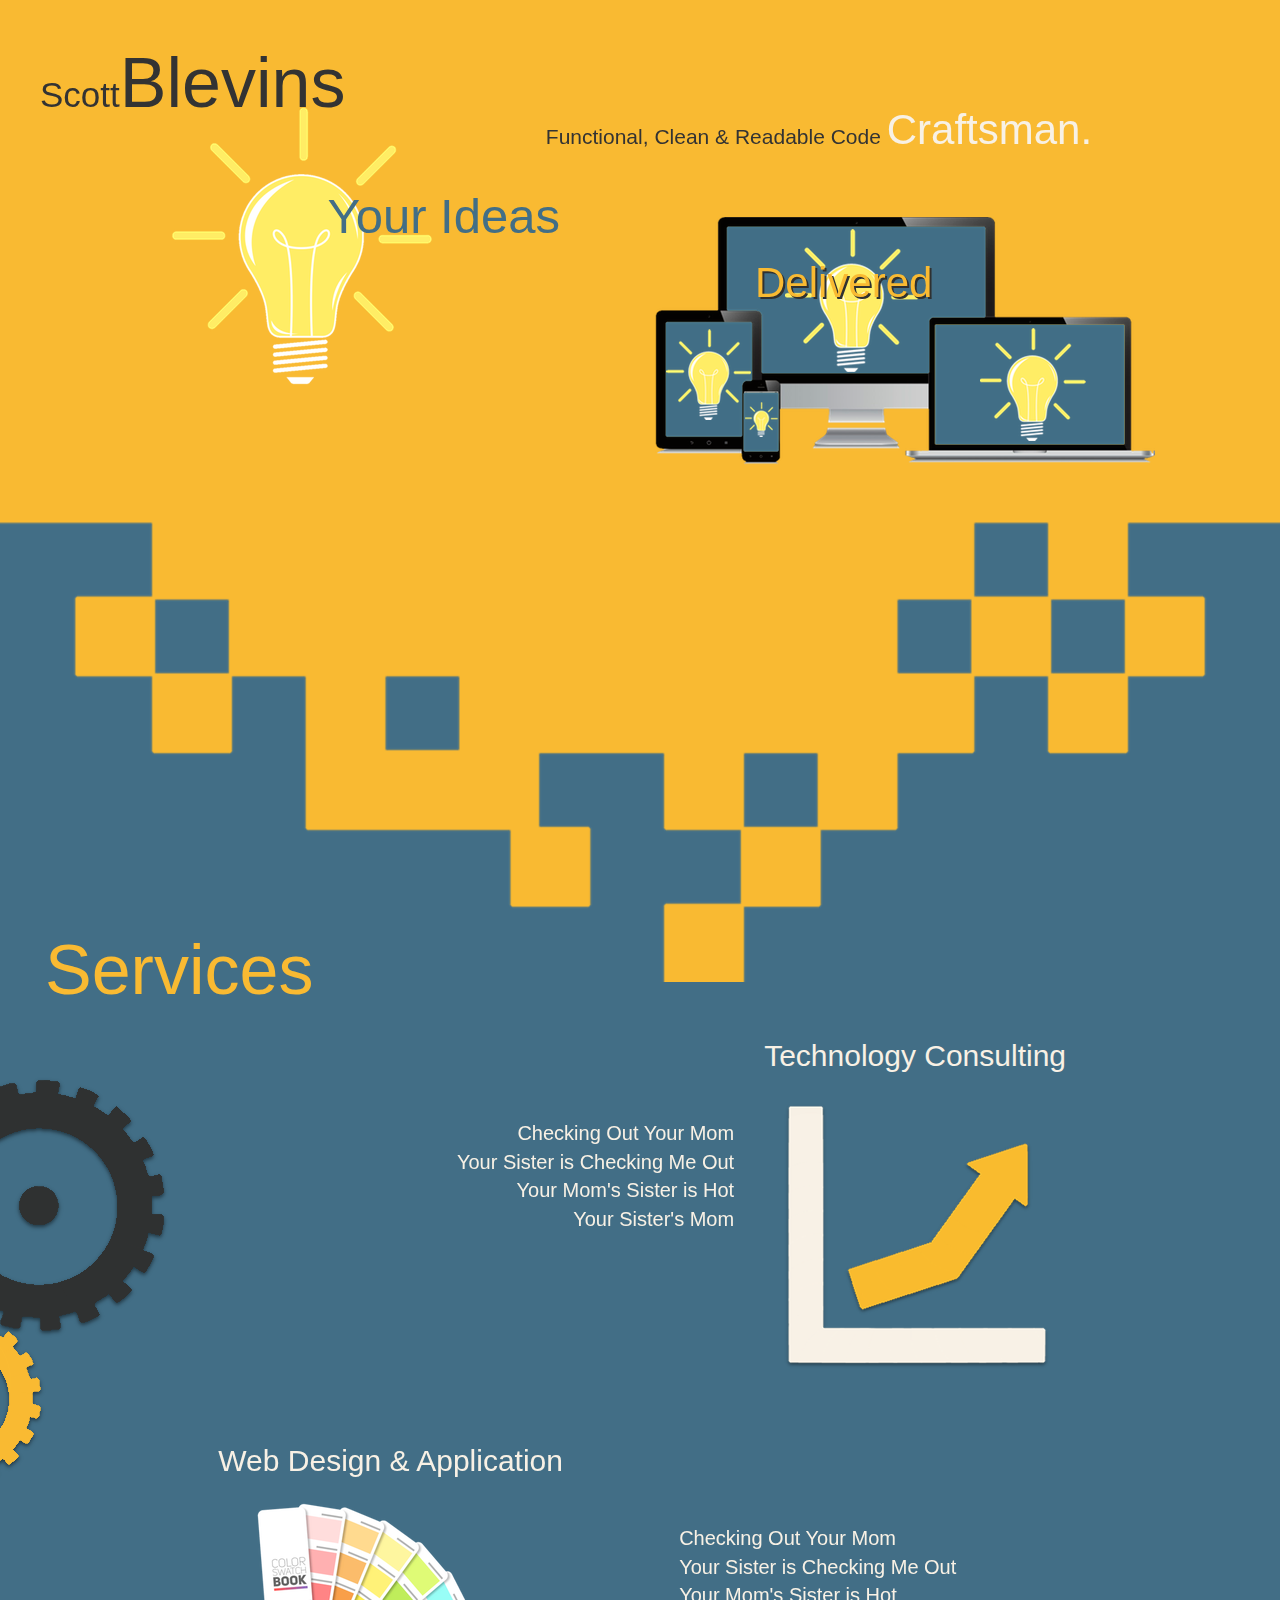
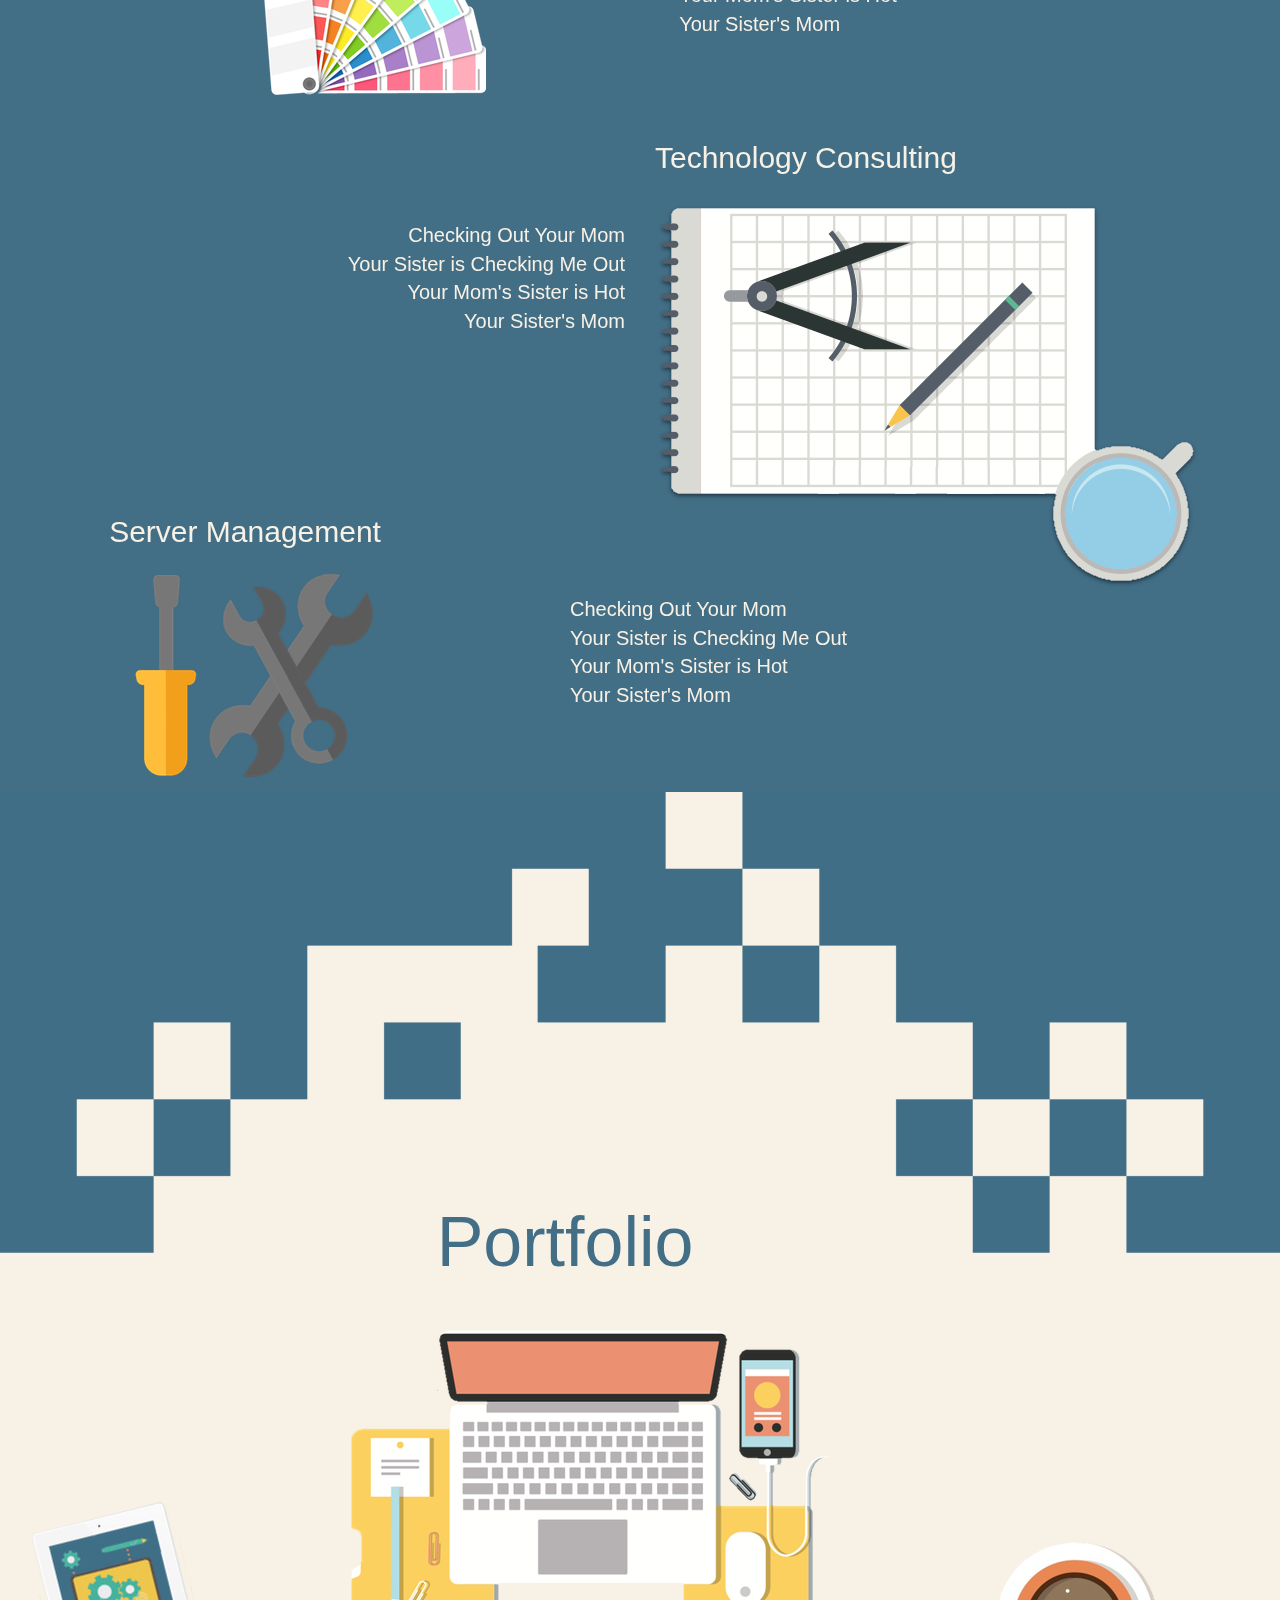
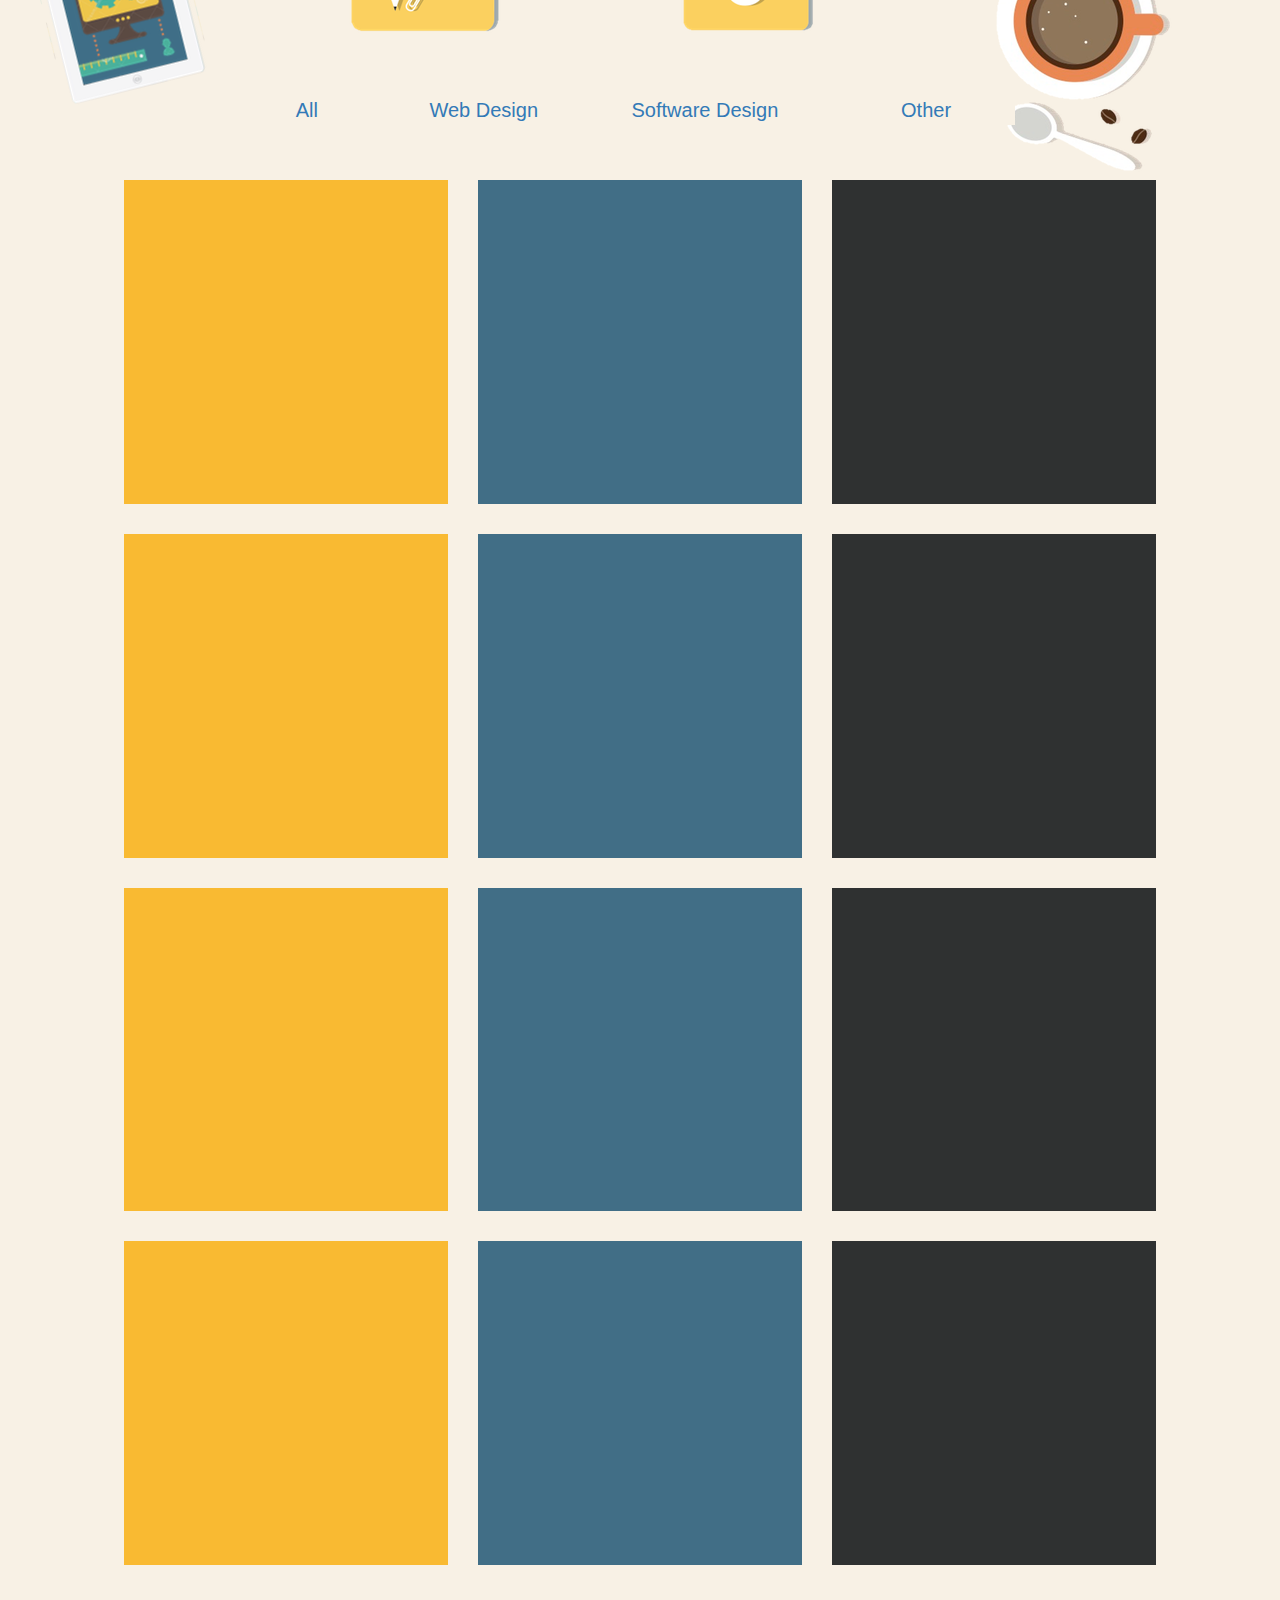
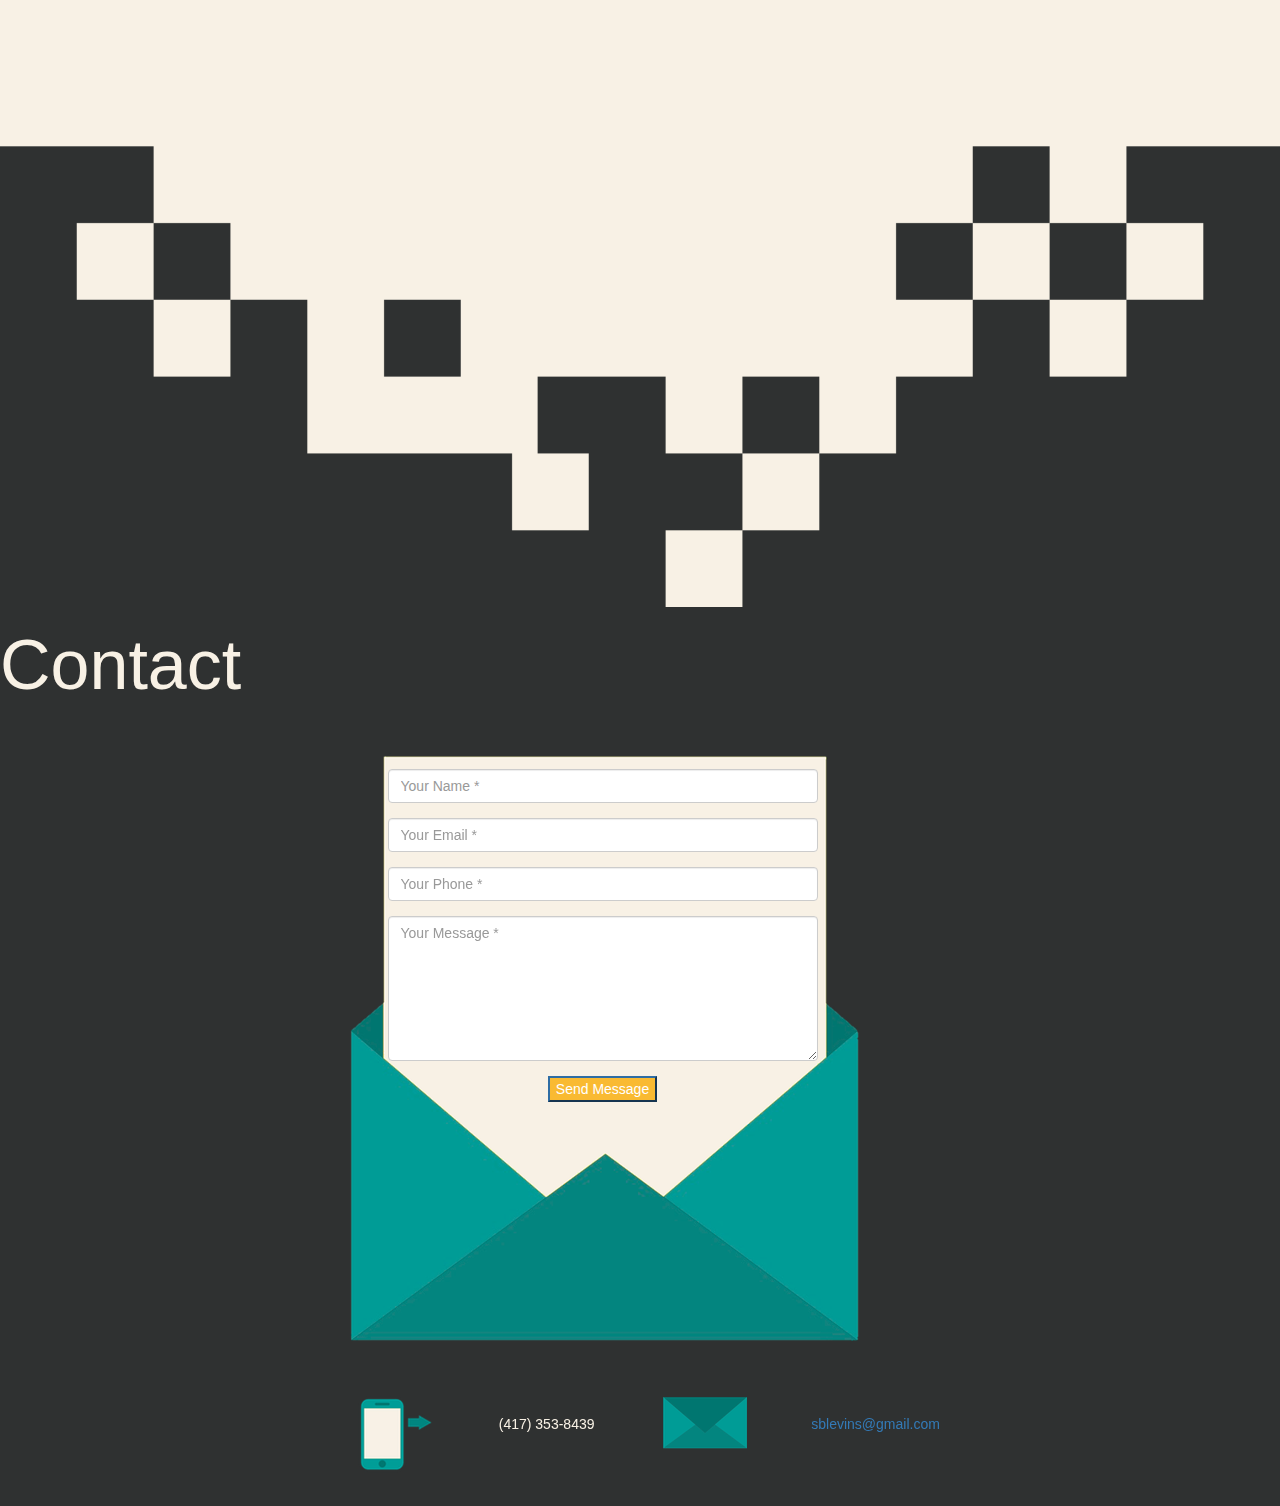
<file: index.html>
<!DOCTYPE html>
<html>
<head>
<title>Scott Blevins - Software Engineer</title>
  <link rel="stylesheet" type="text/css" href="css/bootstrap.min.css">
  <link rel="stylesheet" type="text/css" href="css/style.css">
</head>
<body>
  <div class="container orange-background">
    <div class="row">
  <div id="logo" class="col-md-6" >
    <h1> <span>Scott</span>Blevins</h1>
  </div>
</div>
</div>
<section id="header">
<div class="container orange-background" >
  <div class="row" id="tagline">
    <div class="col-md-6 col-md-offset-5">
      <p>Functional, Clean &amp; Readable Code <span>Craftsman.</span></p>
    </div>
  </div>
  <div class="row">
    <div class="col-md-3" id="lightbulb">
      <img src="images/lightbulb.png">
    </div>
    <div class="col-md-3" id="ideas">
      <h2>Your Ideas </h2>
    </div>
    <div class="col-md-6" id="responsive-lightbulbs">
      <img src="images/delivered.png">
      <h2>Delivered</h2>
    </div>
  </div>
  <div id="orange-transition" class="transition">
    <img src="images/blue_transition.png">
  </div>
</div>
</section>

<section id="services">
<div class="container blue-background">
  <div class="row section-title">
    <div class="col-md-4 col-sm-12">
      <h2>Services</h2>
    </div>
  </div>
  <div class="row">
    <div class="col-md-1" id="gears">
      <img src="images/gears.png">
    </div>
    <div class="col-md-6 list list-left">
      <ul>
        <li>Checking Out Your Mom</li>
        <li>Your Sister is Checking Me Out</li>
        <li>Your Mom's Sister is Hot</li>
        <li>Your Sister's Mom</li>
      </ul>
    </div>
    <div class="col-md-5">
      <h2 class="service-title">Technology Consulting<h2>
        <img src="images/chart.png" id="chart">
    </div>
  </div>
  <div class="row" id="web-design">
    <div class="col-md-5 col-md-offset-1">
      <h2 class="service-title">Web Design &amp; Application<h2>
        <img src="images/swatch.png">
    </div>
    <div class="col-md-5 list list-right">
      <ul>
        <li>Checking Out Your Mom</li>
        <li>Your Sister is Checking Me Out</li>
        <li>Your Mom's Sister is Hot</li>
        <li>Your Sister's Mom</li>
      </ul>
    </div>
  </div>
  <div class="row" id="tech-consulting">
    <div class="col-md-6 list list-left">
      <ul>
        <li>Checking Out Your Mom</li>
        <li>Your Sister is Checking Me Out</li>
        <li>Your Mom's Sister is Hot</li>
        <li>Your Sister's Mom</li>
      </ul>
    </div>
    <div class="col-md-5">
      <h2 class="service-title">Technology Consulting<h2>
        <img src="images/architect.png" id="tech-consulting-img">
    </div>
  </div>
  <div class="row" id="server">
    <div class="col-md-5 col-md-offset-1">
      <h2 class="service-title">Server Management<h2>
        <img src="images/tools.png">
    </div>
    <div class="col-md-5 list list-right">
      <ul>
        <li>Checking Out Your Mom</li>
        <li>Your Sister is Checking Me Out</li>
        <li>Your Mom's Sister is Hot</li>
        <li>Your Sister's Mom</li>
      </ul>
    </div>
  </div>
  <div id="blue-transition" class="transition">
    <img src="images/bw-transition.png">
  </div>
</div>
</section>

<section id="portfolio" class="white-background">
<div class="container ">
  <div class="row section-title">
    <div class="col-md-4 col-md-offset-4 col-sm-12">
      <h2>Portfolio</h2>
    </div>
  </div>
  <div class="row" id="portfolio-images">
    <div class="col-md-2 lowered" id="ipad">
      <img src="images/ipad.png">
    </div>
    <div class="col-md-7">
    <img src="images/computer-desk.png">
    </div>

    <div class="col-md-2 lowered">
      <img src="images/coffee_cup.png">
    </div>
  </div>
</div> <!-- /container -->


<div class="container" id="portfolio-section">
       <div class="row" >
       <div class="col-md-10 col-md-offset-2" id="fiter-tabs"align="center">
          <div id="filter-all" class="col-md-2 filter-button all">
            <a class="all">All</a>
          </div>
          <div id="filter-web"class="col-md-2 filter-button">
            <a class="web">Web Design</a>
          </div>
          <div id="filter-software" class="col-md-3 filter-button">
            <a class="software">Software Design</a>
          </div>
          <div id="filter-other" class="col-md-2 filter-button">
            <a class="other">Other</a>
          </div>
       </div>
       <br/>
       <div class="col-md-10 col-md-offset-1" id="gallery-list">

           <div class="gallery_product col-lg-4 col-md-4 col-sm-4 col-xs-6 filter filter-web">
               <img src="images/web-filter.png" class="img-responsive">
           </div>

           <div class="gallery_product col-lg-4 col-md-4 col-sm-4 col-xs-6 filter filter-software">
               <img src="images/software-filter.png" class="img-responsive">
           </div>

           <div class="gallery_product col-lg-4 col-md-4 col-sm-4 col-xs-6 filter filter-other">
               <img src="images/other-filter.png" class="img-responsive">
           </div>

           <div class="gallery_product col-lg-4 col-md-4 col-sm-4 col-xs-6 filter filter-web">
               <img src="images/web-filter.png" class="img-responsive">
           </div>

           <div class="gallery_product col-lg-4 col-md-4 col-sm-4 col-xs-6 filter filter-software">
               <img src="images/software-filter.png" class="img-responsive">
           </div>

           <div class="gallery_product col-lg-4 col-md-4 col-sm-4 col-xs-6 filter filter-other">
               <img src="images/other-filter.png" class="img-responsive">
           </div>

           <div class="gallery_product col-lg-4 col-md-4 col-sm-4 col-xs-6 filter filter-web">
               <img src="images/web-filter.png" class="img-responsive">
           </div>

           <div class="gallery_product col-lg-4 col-md-4 col-sm-4 col-xs-6 filter filter-software">
               <img src="images/software-filter.png" class="img-responsive">
           </div>

           <div class="gallery_product col-lg-4 col-md-4 col-sm-4 col-xs-6 filter filter-other">
               <img src="images/other-filter.png" class="img-responsive">
           </div>

           <div class="gallery_product col-lg-4 col-md-4 col-sm-4 col-xs-6 filter filter-web">
               <img src="images/web-filter.png" class="img-responsive">
           </div>

           <div class="gallery_product col-lg-4 col-md-4 col-sm-4 col-xs-6 filter filter-software">
               <img src="images/software-filter.png" class="img-responsive">
           </div>

           <div class="gallery_product col-lg-4 col-md-4 col-sm-4 col-xs-6 filter filter-other">
               <img src="images/other-filter.png" class="img-responsive">
           </div>
         </div>
       </div>
   </div>
   <div id="white-transition" class="transition">
     <img src="images/wb-transition.png">
   </div>
</section><!--/#portfolio-item-->
<section id="contact">
  <div class="container black-background">
    <div class="row section-title">
      <div class="col-md-4 col-sm-12">
        <h2>Contact</h2>
      </div>
    </div>
    <div class="row">
      <div class="col-md-6 col-md-offset-3" id="contact-form">
        <form name="sentMessage" id="contactForm" novalidate="">
            <div class="row" id="form-input">
                <div class="col-md-12">
                    <div class="form-group">
                        <input type="text" class="form-control" placeholder="Your Name *" id="name" required="" data-validation-required-message="Please enter your name.">
                        <p class="help-block text-danger"></p>
                    </div>
                    <div class="form-group">
                        <input type="email" class="form-control" placeholder="Your Email *" id="email" required="" data-validation-required-message="Please enter your email address.">
                        <p class="help-block text-danger"></p>
                    </div>
                    <div class="form-group">
                        <input type="tel" class="form-control" placeholder="Your Phone *" id="phone" required="" data-validation-required-message="Please enter your phone number.">
                        <p class="help-block text-danger"></p>
                    </div>
                </div>
                <div class="col-md-12">
                    <div class="form-group">
                        <textarea class="form-control" placeholder="Your Message *" id="message" required="" data-validation-required-message="Please enter a message."></textarea>
                        <p class="help-block text-danger"></p>
                    </div>
                </div>
                <div class="clearfix"></div>
                <div class="col-lg-12 text-center">
                    <div id="success"></div>
                    <button id="formSubmit" type="submit" class="button btn-primary get">Send Message</button>
                </div>
            </div>
        </form>

      </div> <!--/form-->
    </div> <!--/row-->
    <div class="row " id="contact-info">
      <div class="col-md-6 col-md-offset-3">
      <div class="col-md-3">
        <img src="images/cell.png">
      </div>
      <div class="col-md-3 ">
        <p>(417) 353-8439</p>
      </div>
      <div class="col-md-3">
        <img src="images/email.png">
      </div>
      <div class="col-md-3">
        <p><a href="mailto:sblevins@gmail.com">sblevins@gmail.com</a></p>
      </div>
    </div>
    </div>
  </div><!--/container-->
</section>

</div>
<script src="https://ajax.googleapis.com/ajax/libs/jquery/3.2.1/jquery.min.js"></script>
<script src="js/bootstrap.min.js" type="text/javascript" rel="script"></script>
<script src="js/skrollr.min.js" type="text/javascript" rel="script"></script>

  <script src="js/custom.js" type="text/javascript"></script>
</body>
</html>
</file>
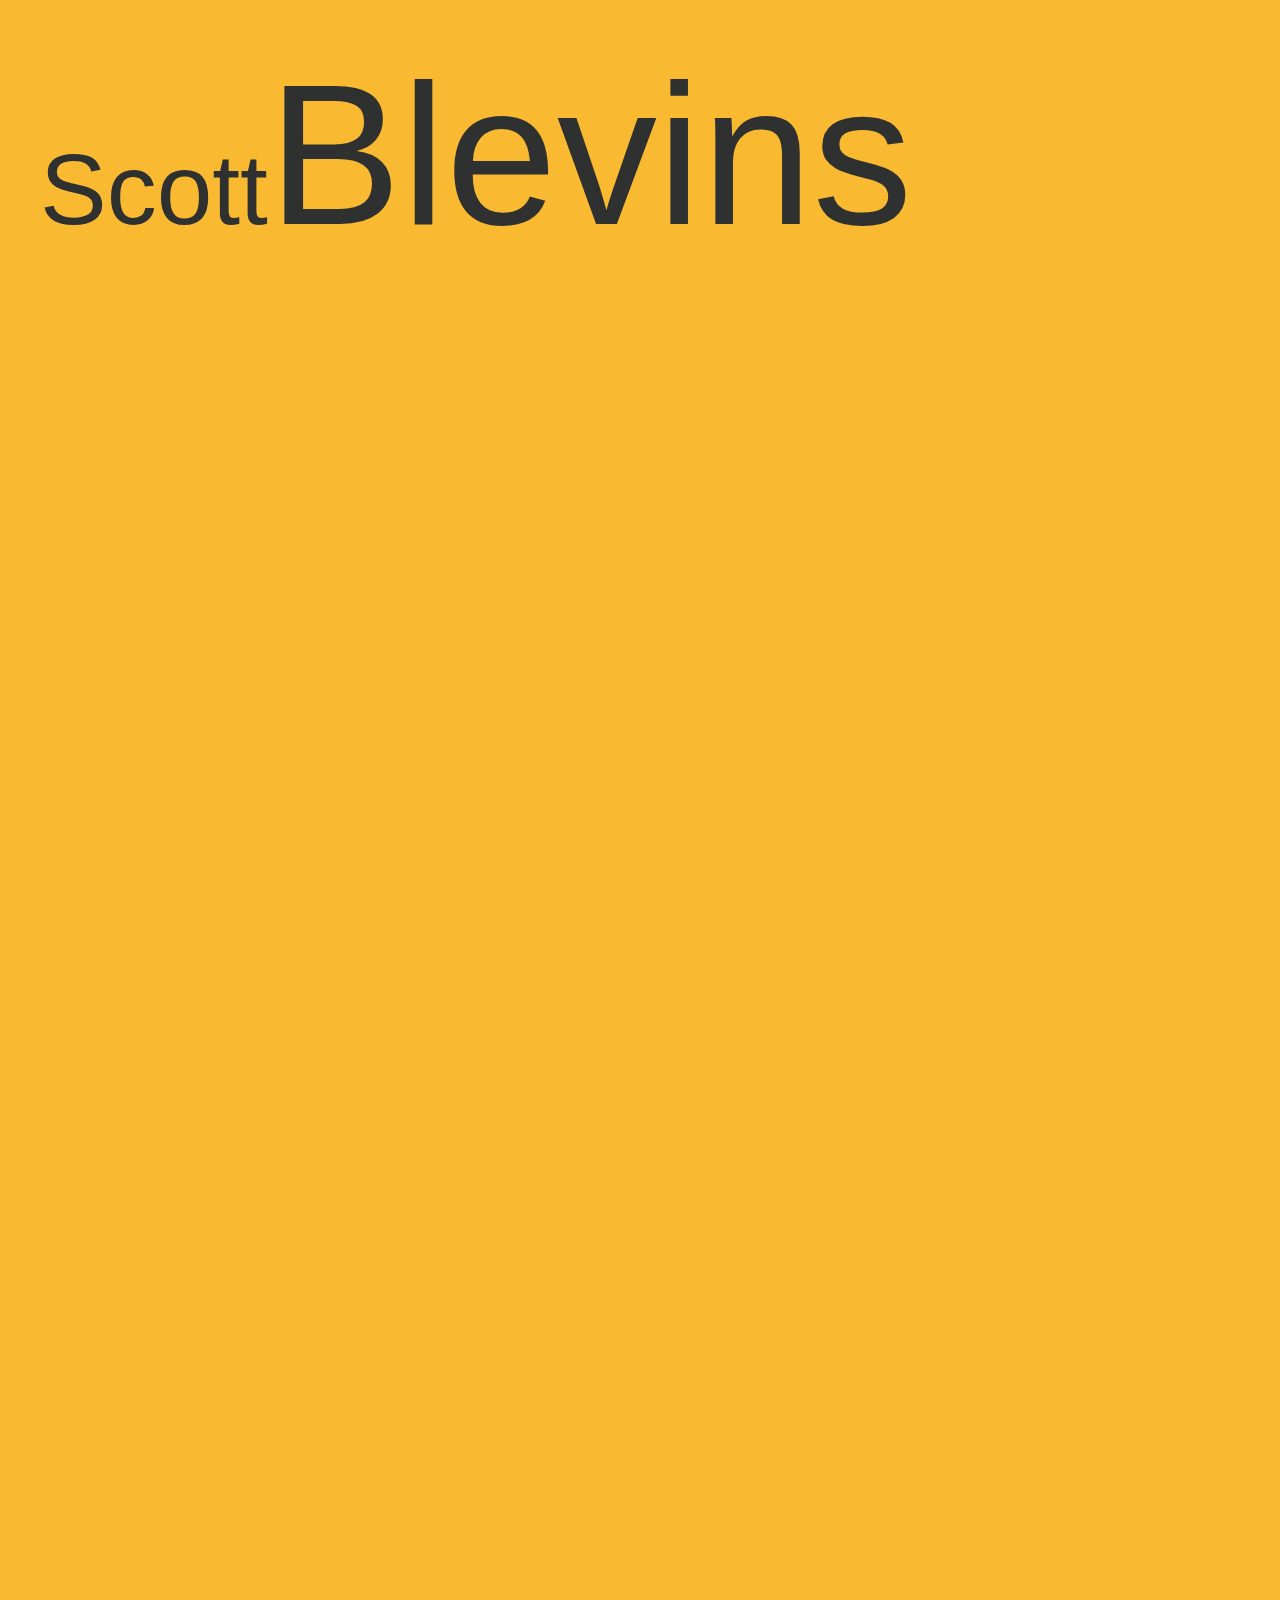
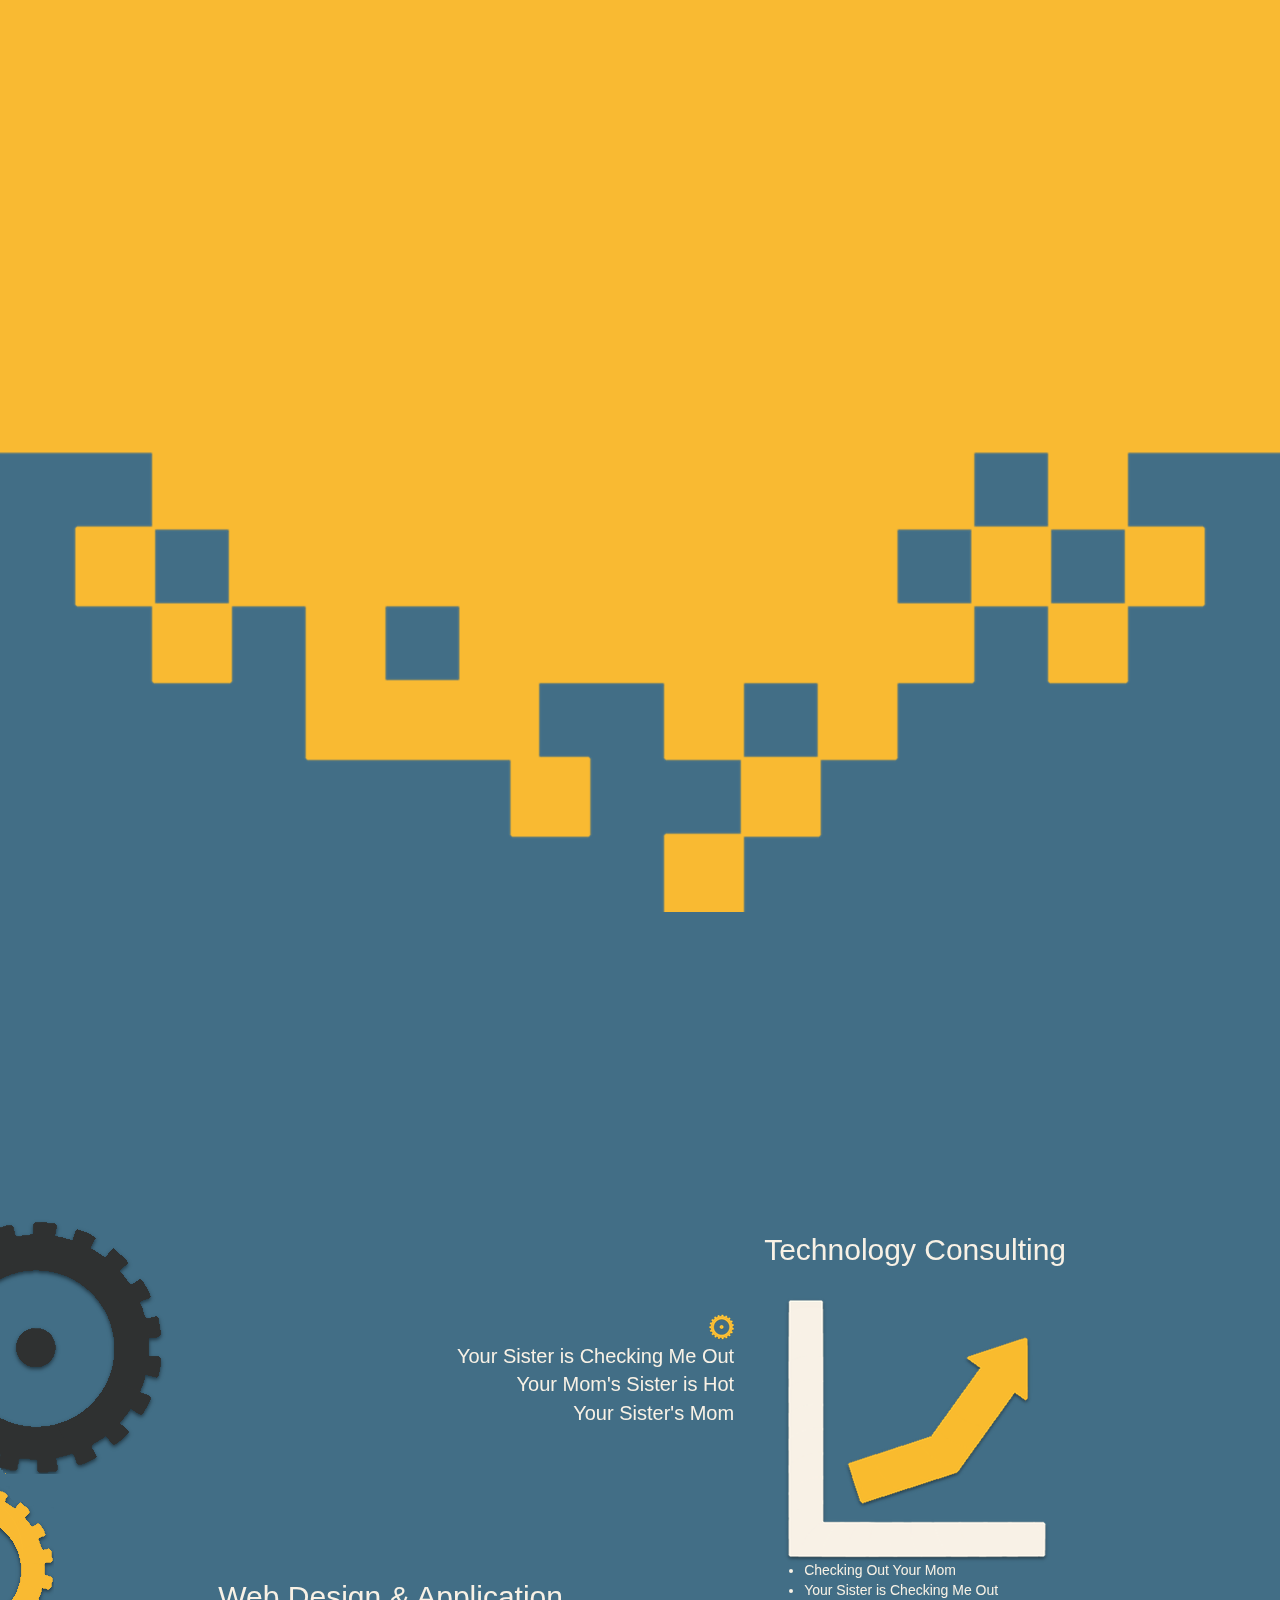
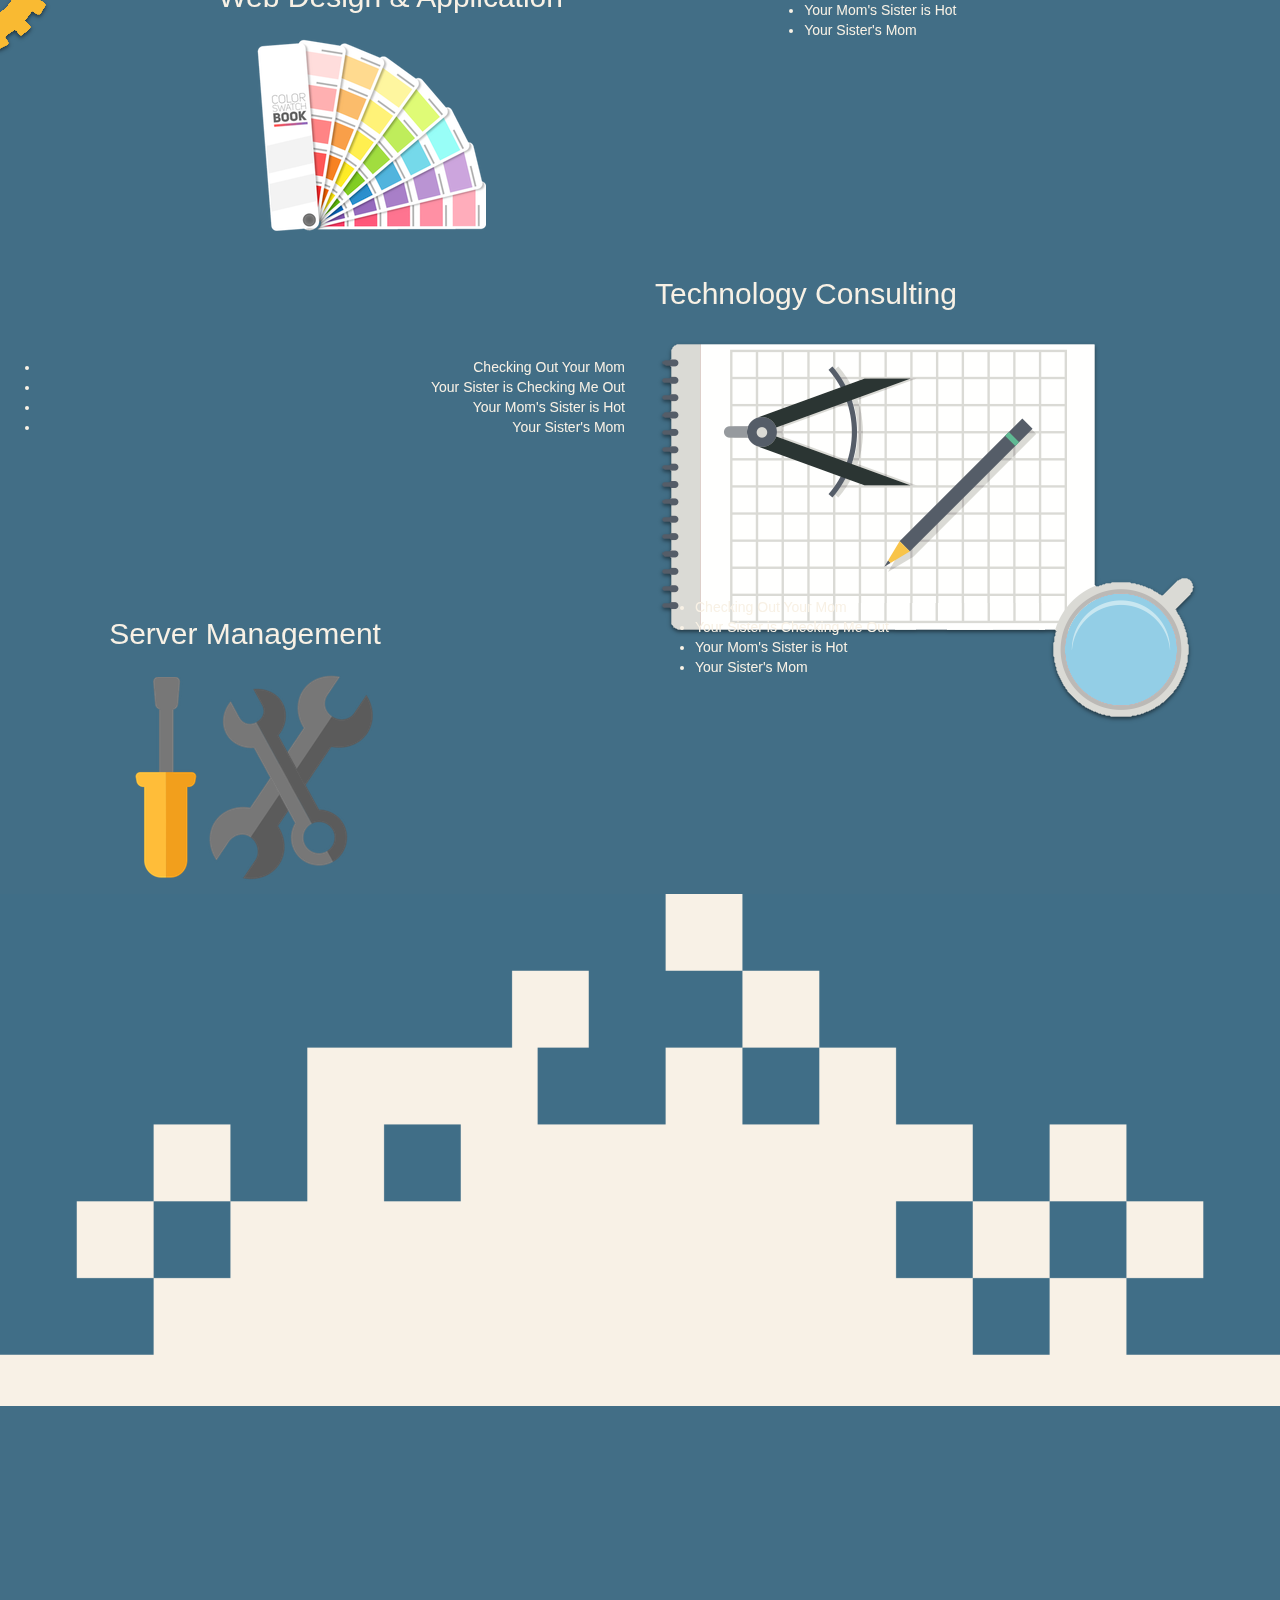
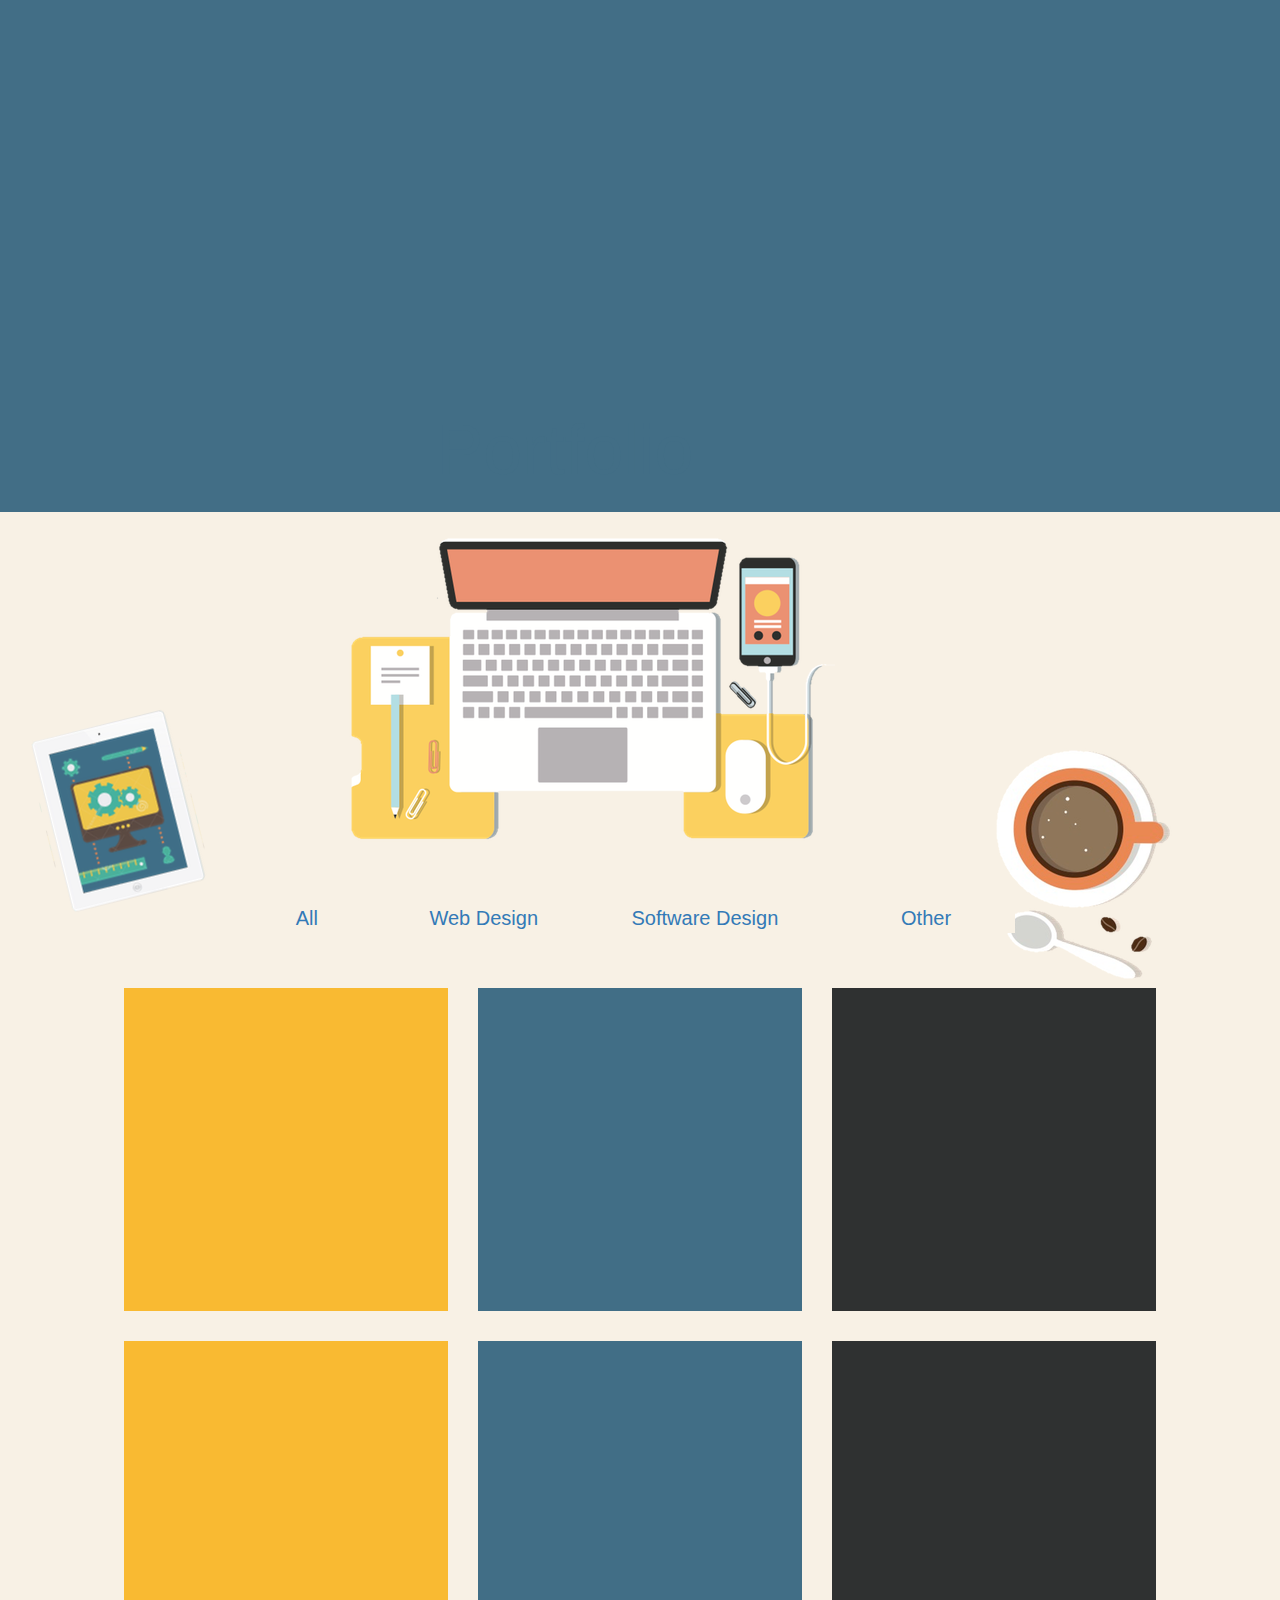
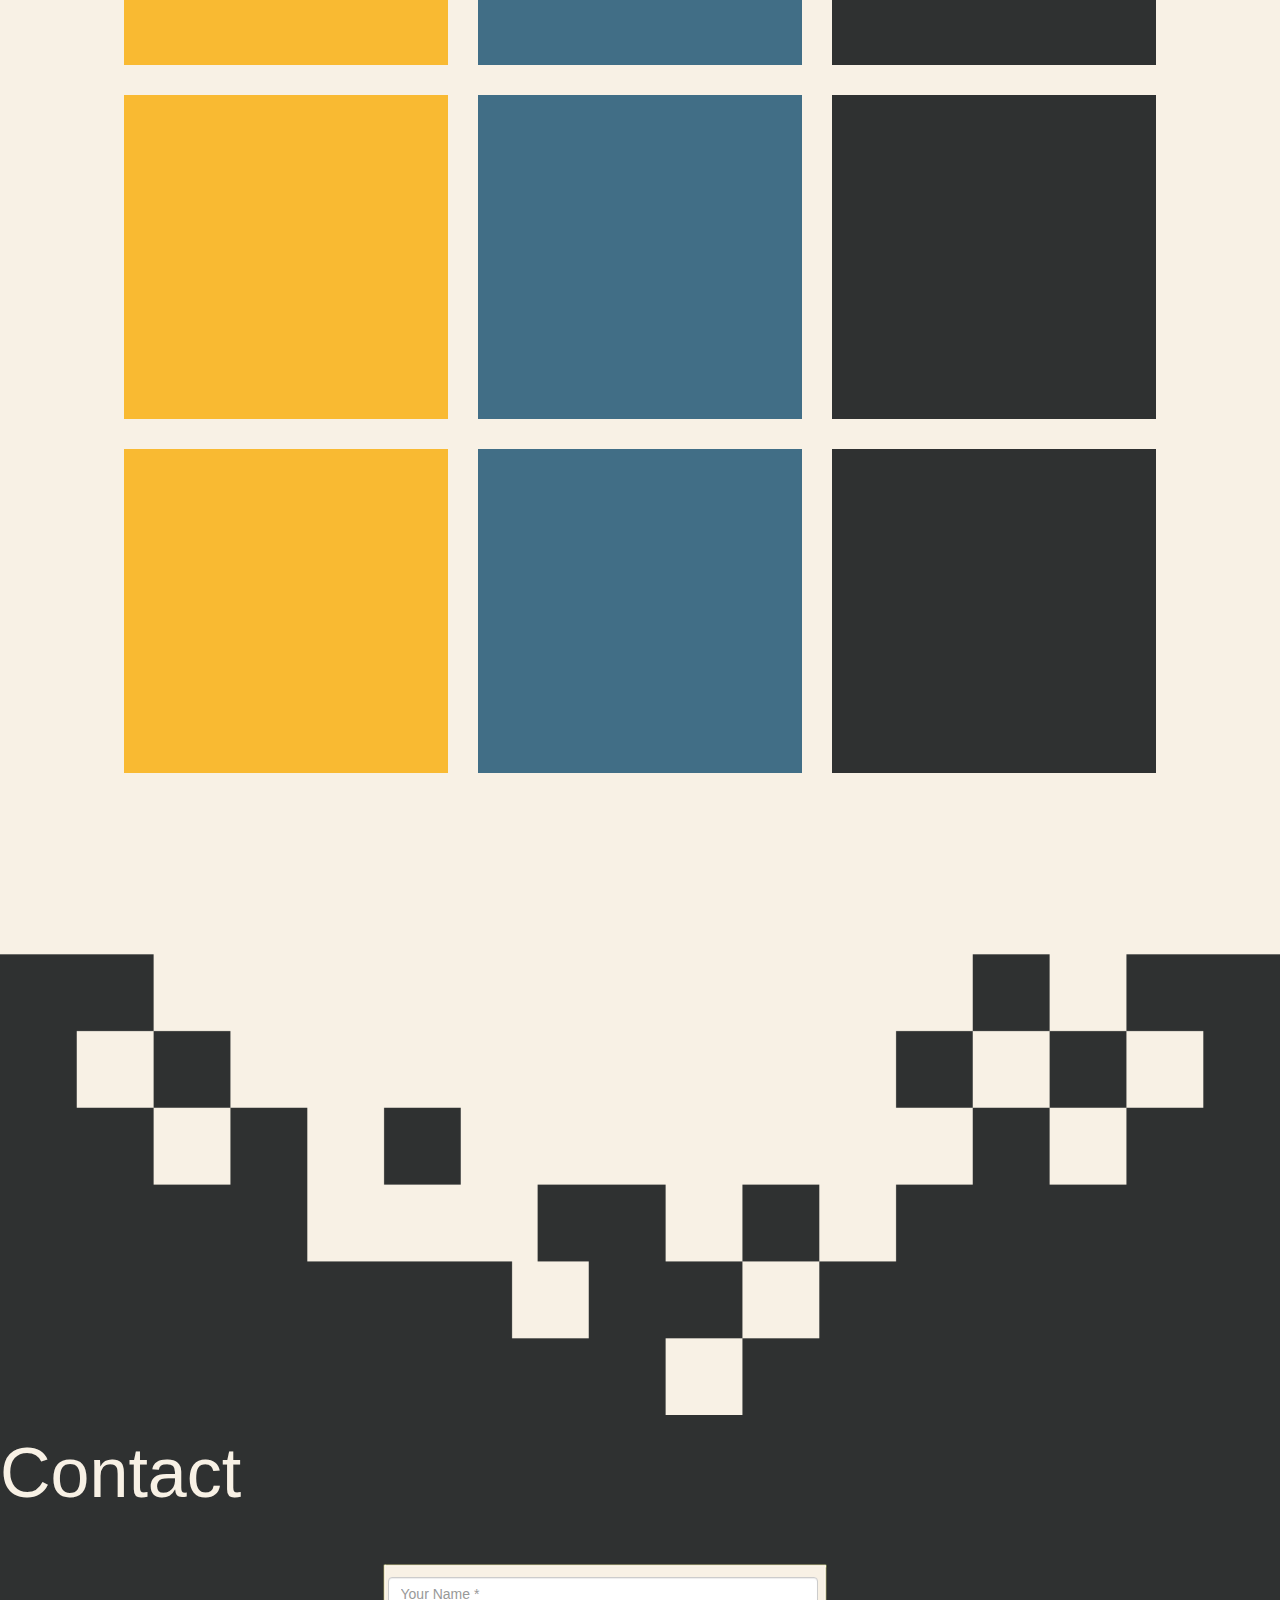
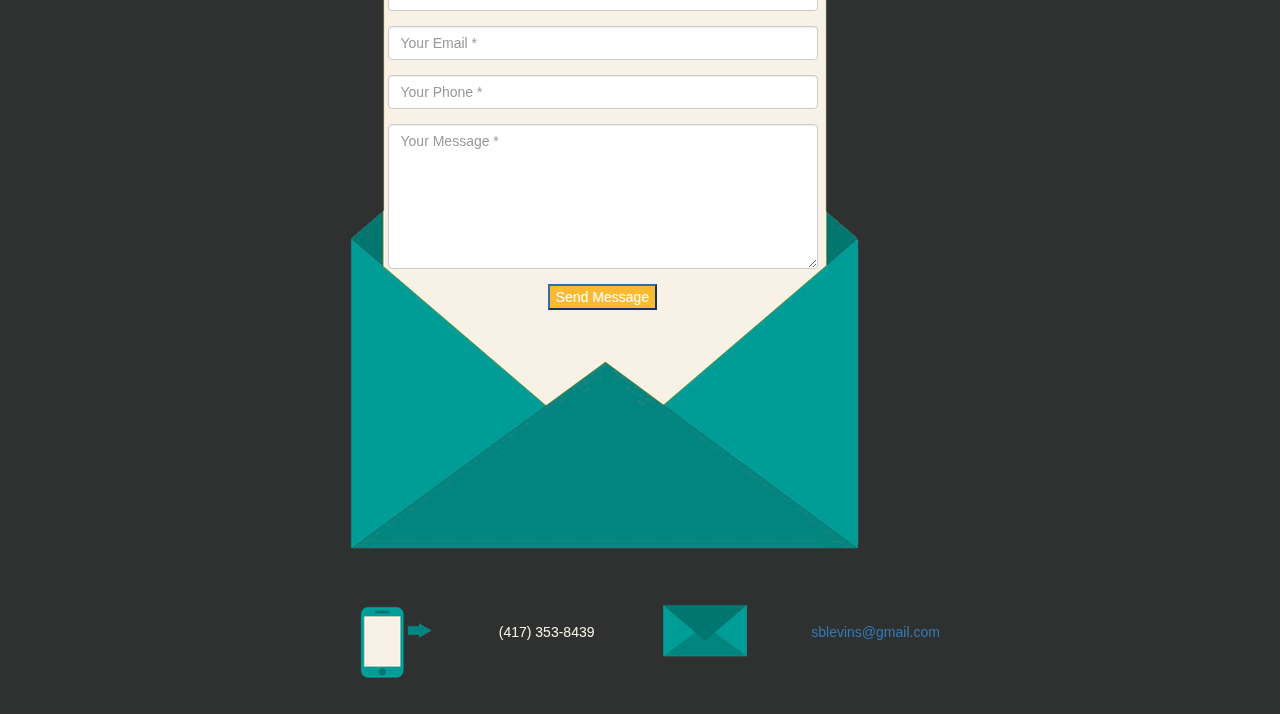
<file: scottblevins-skrollr/index.html>
<!DOCTYPE html>
<html>
<head>
<title>Scott Blevins - Software Engineer</title>
  <link rel="stylesheet" type="text/css" href="css/bootstrap.min.css">
  <link rel="stylesheet" type="text/css" href="css/style.css">
</head>
<body>
  <div class="container orange-background">
    <div class="row">
        <div id="logo" class="col-md-6" >
          <h1 data-0p="font-size: 200px" data-50p="font-size: 70px;" data-1000="position: relative;" data-1400="color: rgb(47,49,49);" data-2000="color: rgb(248,241,229);"> <span>Scott</span>Blevins</h1>
        </div>
    </div>
</div>
<div id="header" >
<div class="container orange-background" >
  <div class="row" id="tagline">
    <div class="col-md-11"
        >
      <p data-0="width:0%; opacity:0;"
      data-500="width:98%; opacity:1;"
      data-1400="opacity:1;"
      data-1500="opacity:0;">Functional, Clean &amp; Readable Code <span>Craftsman.</span></p>
    </div>
  </div>
  <div class="row">
    <div class="col-md-3" id="lightbulb">
      <img src="images/lightbulb.png" data-100="opacity: 0; top: 700px;" data-500="opacity: 1; top: 300px;" data-1400="opacity:1;"data-1500="opacity:0;">
    </div>
    <div class="col-md-3" id="ideas" data-400="opacity:0; font-size: .5em;" data-800="opacity:1; font-size: 1em;" data-1400="opacity:1;" data-1500="opacity:0;">
      <h2>Your Ideas </h2>
    </div>
    <div class="col-md-6" id="responsive-lightbulbs"data-800="opacity:0; left: 0px;" data-1200="opacity:1; left: 450px;" data-1400="opacity:1;" data-1500="opacity:0;">
      <img src="images/delivered.png" >
      <h2>Delivered</h2>
    </div>
  </div>
  </div>
</div>
<div id="orange-transition" class="transition">
  <img src="images/blue_transition.png">
</div>
<section id="services">
<div class="container">
  <div class="row section-title">
    <div class="col-md-4 col-sm-12">
      <h2 data-0="opacity: 0;" data-1700="opacity: 0" data-2000="opacity: 1;" data-2100="top:300px; left:300px; font-size: 105px; opacity: 1;" data-2800="top: 50px; left: 25px; font-size: 5px; opacity: 0;">Services</h2>
    </div>
  </div>
  <div class="row">
    <div class="col-md-1" id="gears">
      <img src="images/black-gear.png" data-1200="transform: rotate(0deg);" data-4000="transform: rotate(360deg);">
      <img id="orange-gear" src="images/orange-gear.png" data-1200="transform: rotate(0deg);" data-4000="transform: rotate(-360deg);">

    </div>
    <div class="col-md-6 list list-left">
        <p data-2400="opacity: 0; width: 0%;" data-2700="opacity: 1; width: 98%;">Checking Out Your Mom</p><img src="images/orange-gear-sm.png"><br>
        <p>Your Sister is Checking Me Out</p><br>
        <p>Your Mom's Sister is Hot</p><br>
        <p>Your Sister's Mom</p><br>
    </div>
    <div class="col-md-5">
      <h2 class="service-title">Technology Consulting<h2>
        <img src="images/chart.png" id="chart">
    </div>
  </div>
  <div class="row" id="web-design">
    <div class="col-md-5 col-md-offset-1">
      <h2 class="service-title">Web Design &amp; Application<h2>
        <img src="images/swatch.png">
    </div>
    <div class="col-md-5 list list-right">
      <ul>
        <li>Checking Out Your Mom</li>
        <li>Your Sister is Checking Me Out</li>
        <li>Your Mom's Sister is Hot</li>
        <li>Your Sister's Mom</li>
      </ul>
    </div>
  </div>
  <div class="row" id="tech-consulting">
    <div class="col-md-6 list list-left">
      <ul>
        <li>Checking Out Your Mom</li>
        <li>Your Sister is Checking Me Out</li>
        <li>Your Mom's Sister is Hot</li>
        <li>Your Sister's Mom</li>
      </ul>
    </div>
    <div class="col-md-5">
      <h2 class="service-title">Technology Consulting<h2>
        <img src="images/architect.png" id="tech-consulting-img">
    </div>
  </div>
  <div class="row" id="server">
    <div class="col-md-5 col-md-offset-1">
      <h2 class="service-title">Server Management<h2>
        <img src="images/tools.png">
    </div>
    <div class="col-md-5 list list-right">
      <ul>
        <li>Checking Out Your Mom</li>
        <li>Your Sister is Checking Me Out</li>
        <li>Your Mom's Sister is Hot</li>
        <li>Your Sister's Mom</li>
      </ul>
    </div>
  </div>
  <div id="blue-transition" class="transition">
    <img src="images/bw-transition.png">
  </div>
</div>
</section>

<section id="portfolio" class="white-background">
<div class="container ">
  <div class="row section-title">
    <div class="col-md-4 col-md-offset-4 col-sm-12">
      <h2>Portfolio</h2>
    </div>
  </div>
  <div class="row" id="portfolio-images">
    <div class="col-md-2 lowered" id="ipad">
      <img src="images/ipad.png">
    </div>
    <div class="col-md-7">
    <img src="images/computer-desk.png">
    </div>

    <div class="col-md-2 lowered">
      <img src="images/coffee_cup.png">
    </div>
  </div>
</div> <!-- /container -->


<div class="container" id="portfolio-section">
       <div class="row" >
       <div class="col-md-10 col-md-offset-2" id="fiter-tabs"align="center">
          <div id="filter-all" class="col-md-2 filter-button all">
            <a class="all">All</a>
          </div>
          <div id="filter-web"class="col-md-2 filter-button">
            <a class="web">Web Design</a>
          </div>
          <div id="filter-software" class="col-md-3 filter-button">
            <a class="software">Software Design</a>
          </div>
          <div id="filter-other" class="col-md-2 filter-button">
            <a class="other">Other</a>
          </div>
       </div>
       <br/>
       <div class="col-md-10 col-md-offset-1" id="gallery-list">

           <div class="gallery_product col-lg-4 col-md-4 col-sm-4 col-xs-6 filter filter-web">
               <img src="images/web-filter.png" class="img-responsive">
           </div>

           <div class="gallery_product col-lg-4 col-md-4 col-sm-4 col-xs-6 filter filter-software">
               <img src="images/software-filter.png" class="img-responsive">
           </div>

           <div class="gallery_product col-lg-4 col-md-4 col-sm-4 col-xs-6 filter filter-other">
               <img src="images/other-filter.png" class="img-responsive">
           </div>

           <div class="gallery_product col-lg-4 col-md-4 col-sm-4 col-xs-6 filter filter-web">
               <img src="images/web-filter.png" class="img-responsive">
           </div>

           <div class="gallery_product col-lg-4 col-md-4 col-sm-4 col-xs-6 filter filter-software">
               <img src="images/software-filter.png" class="img-responsive">
           </div>

           <div class="gallery_product col-lg-4 col-md-4 col-sm-4 col-xs-6 filter filter-other">
               <img src="images/other-filter.png" class="img-responsive">
           </div>

           <div class="gallery_product col-lg-4 col-md-4 col-sm-4 col-xs-6 filter filter-web">
               <img src="images/web-filter.png" class="img-responsive">
           </div>

           <div class="gallery_product col-lg-4 col-md-4 col-sm-4 col-xs-6 filter filter-software">
               <img src="images/software-filter.png" class="img-responsive">
           </div>

           <div class="gallery_product col-lg-4 col-md-4 col-sm-4 col-xs-6 filter filter-other">
               <img src="images/other-filter.png" class="img-responsive">
           </div>

           <div class="gallery_product col-lg-4 col-md-4 col-sm-4 col-xs-6 filter filter-web">
               <img src="images/web-filter.png" class="img-responsive">
           </div>

           <div class="gallery_product col-lg-4 col-md-4 col-sm-4 col-xs-6 filter filter-software">
               <img src="images/software-filter.png" class="img-responsive">
           </div>

           <div class="gallery_product col-lg-4 col-md-4 col-sm-4 col-xs-6 filter filter-other">
               <img src="images/other-filter.png" class="img-responsive">
           </div>
         </div>
       </div>
   </div>
   <div id="white-transition" class="transition">
     <img src="images/wb-transition.png">
   </div>
</section><!--/#portfolio-item-->
<section id="contact">
  <div class="container black-background">
    <div class="row section-title">
      <div class="col-md-4 col-sm-12">
        <h2>Contact</h2>
      </div>
    </div>
    <div class="row">
      <div class="col-md-6 col-md-offset-3" id="contact-form">
        <form name="sentMessage" id="contactForm" novalidate="">
            <div class="row" id="form-input">
                <div class="col-md-12">
                    <div class="form-group">
                        <input type="text" class="form-control" placeholder="Your Name *" id="name" required="" data-validation-required-message="Please enter your name.">
                        <p class="help-block text-danger"></p>
                    </div>
                    <div class="form-group">
                        <input type="email" class="form-control" placeholder="Your Email *" id="email" required="" data-validation-required-message="Please enter your email address.">
                        <p class="help-block text-danger"></p>
                    </div>
                    <div class="form-group">
                        <input type="tel" class="form-control" placeholder="Your Phone *" id="phone" required="" data-validation-required-message="Please enter your phone number.">
                        <p class="help-block text-danger"></p>
                    </div>
                </div>
                <div class="col-md-12">
                    <div class="form-group">
                        <textarea class="form-control" placeholder="Your Message *" id="message" required="" data-validation-required-message="Please enter a message."></textarea>
                        <p class="help-block text-danger"></p>
                    </div>
                </div>
                <div class="clearfix"></div>
                <div class="col-lg-12 text-center">
                    <div id="success"></div>
                    <button id="formSubmit" type="submit" class="button btn-primary get">Send Message</button>
                </div>
            </div>
        </form>

      </div> <!--/form-->
    </div> <!--/row-->
    <div class="row " id="contact-info">
      <div class="col-md-6 col-md-offset-3">
      <div class="col-md-3">
        <img src="images/cell.png">
      </div>
      <div class="col-md-3 ">
        <p>(417) 353-8439</p>
      </div>
      <div class="col-md-3">
        <img src="images/email.png">
      </div>
      <div class="col-md-3">
        <p><a href="mailto:sblevins@gmail.com">sblevins@gmail.com</a></p>
      </div>
    </div>
    </div>
  </div><!--/container-->
</section>

</div>
<script src="https://ajax.googleapis.com/ajax/libs/jquery/3.2.1/jquery.min.js"></script>
<script src="js/bootstrap.min.js" type="text/javascript" rel="script"></script>
<script src="js/skrollr.min.js" type="text/javascript" rel="script"></script>

  <script src="js/custom.js" type="text/javascript"></script>
</body>
</html>
</file>
<file: css/style.css>
/*

orange: #F9BA32;
blue: #426E86;
off-white: #F8F1E5;
black: #2F3131;

*/

body {
  font-family: Arial, sans-serif;
}

.container {
  padding: 0;
  margin: 0;
  width: 100vw;
}

#tagline {
  font-size: 1.5em;
  margin-top: 100px;
}
#tagline span {
  font-size: 2em;
  color: #F8F1E5;
}
#logo {
  position: fixed;
  top: 25px;
  left: 25px;
}


#logo h1 {
  font-size: 70px;
}
#contact-form {
  background-image: url("../images/contact-letter.png");
  background-size: 100% 100%;
  background-repeat: no-repeat;
  width: 600px;
  height: 675px;
  text-align: center;
}

#logo h1 span {
  font-size: .5em;
}

#lightbulb img {
  position: relative;
  left: 135px;
  top: -70px;
}

.orange-background {
  background-color:  #F9BA32;
}

.blue-background {
  background-color: #426E86;
}

.white-background {
  background-color: #F8F1E5;
  color: #426E86;
}

.black-background {
  background-color: #2F3131;
  color: #F8F1E5;

}

.section-title h2{
  font-size: 5em;

}

#services {
  color: #F8F1E5;
}

#services .section-title h2 {
  color: #F9BA32;
  margin-left: 45px;
  margin-top: -50px;
}

#gears img{
  margin-left: -230px;
}

.list ul{
  list-style-type: none;
  font-size: 20px;
  color: #F8F1E5;
  font-weight: lighter;
}

.list-left ul {
  text-align: right;
}

.list-right ul {
  text-align: left;
  margin-left: -125px;
  padding-top: 100px;
}

.service-title {
  font-size: 30px;;

}
#services .list-left {
  margin-top: 100px;
}

#chart {
  position: absolute;
}
#web-design {
  position: relative;
  margin-top: -100px;
}

#tech-consulting-img {
  position: absolute;
}

#server {
  position: relative;
  margin-top: 150px;
}

#responsive-lightbulbs {
  position: relative;
  top: 45px;
}

#responsive-lightbulbs h2 {
  font-size: 3em;
  position: relative;
  margin-top: -205px;
  margin-left: 100px;
  color: #F9BA32;
  text-shadow: 2px 2px #2F3131;
}

#orange-transition {
  background:  #F9BA32;
}

#ideas h2 {
  font-size: 3.5em;
  color: #426E86;
}

.transition img{
  width: 100vw;
  margin: 0;
}



#portfolio .section-title h2 {
  margin-top: -100px;
}
#portfolio-images {
  text-align: center;
}

.lowered {
  padding-top: 200px;
}

#ipad {
  -ms-transform: rotate(-14deg); /* IE 9 */
    -webkit-transform: rotate(-14deg); /* Chrome, Safari, Opera */
    transform: rotate(-14deg);
    text-shadow: 2px 2px #2F3131;
}
.filter-title {
  background-color: #F8F1E5;
  border: none;
  color: #426E86;
  font-size: 25px;
}

#portfolio-section {
  position: relative;
  top: -100px;
  text-align: center;
}
.filter-button
{
    font-size: 20px;
    border: none;
    text-align: center;
    color: #426E86;
    margin-bottom: 30px;
    background-color: #F8F1E5;
    padding: 0;


}
.filter-button:hover
{
    color: #F9BA32;
    background-color: #F8F1E5;

}
.active-tab {
    background-image: url("../images/circle.png");
    background-size: 100% 100%;
    background-repeat: no-repeat;
}

.port-image
{
    width: 100%;
}

.gallery_product
{
    margin-bottom: 30px;
}

#gallery-list {
  margin-top: 25px;
}
#contact-form {
  padding-top: 50px;
}
#form-input {
  padding: 5px 80px 0px 60px;
}

#message {
  height: 145px;
}
#contact-info {
  margin-bottom: 25px;
}
#contact-info p{
margin-top: 25px;}

.btn-primary {
  background-color: #F9BA32;
}
</file>
<file: scottblevins-skrollr/css/style.css>
/*

orange: #F9BA32;
blue: #426E86;
off-white: #F8F1E5;
black: #2F3131;

*/

body {
  font-family: Arial, sans-serif;
}

#header {
  height: 2000px;
  background-color: #F9BA32;
}

.container {
  padding: 0;
  margin: 0;
  width: 100vw;
}

#tagline {
  font-size:22px;
    padding-left:2%;
    height:50px;
    	white-space: nowrap;
    	overflow: hidden;
      position: fixed;
      top: 200px;
      left: 300px;
    }
#tagline span {
  font-size: 2em;
  color: #F8F1E5;

}
#logo {
  position: fixed;
  top: 25px;
  left: 25px;
}


#logo h1 {
  font-size: 70px;
}
#contact-form {
  background-image: url("../images/contact-letter.png");
  background-size: 100% 100%;
  background-repeat: no-repeat;
  width: 600px;
  height: 675px;
  text-align: center;
}

#logo h1 span {
  font-size: .5em;
}

#lightbulb img {
  position: fixed;
  left: 45px;
  top: 300px;

}

.orange-background {
  background-color:  #F9BA32;
}

.white-background {
  background-color: #F8F1E5;
  color: #426E86;
}

.black-background {
  background-color: #2F3131;
  color: #F8F1E5;

}

.section-title h2{
  font-size: 5em;

}

#services {
  color: #F8F1E5;
  height: 6000px;
  background-color: #426E86;
  padding-top: 300px;
}

#services .section-title h2 {
  color: #F9BA32;
  position: fixed;
}

#gears img{
  margin-left: -100px;
}
#orange-gear {
  margin-left:-120px!important;
}



.list img{
  margin-left: 5px;
  float: right;
}

.list p {
  list-style-type: none;
  font-size: 20px;
  color: #F8F1E5;
  font-weight: lighter;
  display: inline;

}

.list-left {
  text-align: right;
}

.list-right p {
  text-align: left;
  margin-left: -125px;
  padding-top: 100px;
}

.service-title {
  font-size: 30px;;

}
#services .list-left {
  margin-top: 100px;
}

#chart {
  position: absolute;
}
#web-design {
  position: relative;
  margin-top: -100px;
}

#tech-consulting-img {
  position: absolute;
}

#server {
  position: relative;
  margin-top: 150px;
}

#responsive-lightbulbs {
  position: fixed;
  top: 300px;
  left: 450px;
}

#responsive-lightbulbs h2 {
  font-size: 5em;
  position: relative;
  margin-left: 60px;
  color: #426E86;
  text-shadow: 2px 2px #2F3131;
}

#orange-transition {
  background:  #F9BA32;
}

#ideas h2 {
  font-size: 3.5em;
  color: #426E86;
  position: fixed;
  top: 300px;
  left: 205px;
}

.transition img{
  width: 100vw;
  margin: 0;
}



#portfolio .section-title h2 {
  margin-top: -100px;
}
#portfolio-images {
  text-align: center;
}

.lowered {
  padding-top: 200px;
}

#ipad {
  -ms-transform: rotate(-14deg); /* IE 9 */
    -webkit-transform: rotate(-14deg); /* Chrome, Safari, Opera */
    transform: rotate(-14deg);
    text-shadow: 2px 2px #2F3131;
}
.filter-title {
  background-color: #F8F1E5;
  border: none;
  color: #426E86;
  font-size: 25px;
}

#portfolio-section {
  position: relative;
  top: -100px;
  text-align: center;
}
.filter-button
{
    font-size: 20px;
    border: none;
    text-align: center;
    color: #426E86;
    margin-bottom: 30px;
    background-color: #F8F1E5;
    padding: 0;


}
.filter-button:hover
{
    color: #F9BA32;
    background-color: #F8F1E5;

}
.active-tab {
    background-image: url("../images/circle.png");
    background-size: 100% 100%;
    background-repeat: no-repeat;
}

.port-image
{
    width: 100%;
}

.gallery_product
{
    margin-bottom: 30px;
}

#gallery-list {
  margin-top: 25px;
}
#contact-form {
  padding-top: 50px;
}
#form-input {
  padding: 5px 80px 0px 60px;
}

#message {
  height: 145px;
}
#contact-info {
  margin-bottom: 25px;
}
#contact-info p{
margin-top: 25px;}

.btn-primary {
  background-color: #F9BA32;
}



/*--- skrollr*/

.box {
    position: absolute;
    left: 0;
    height: 100%;
</file>
